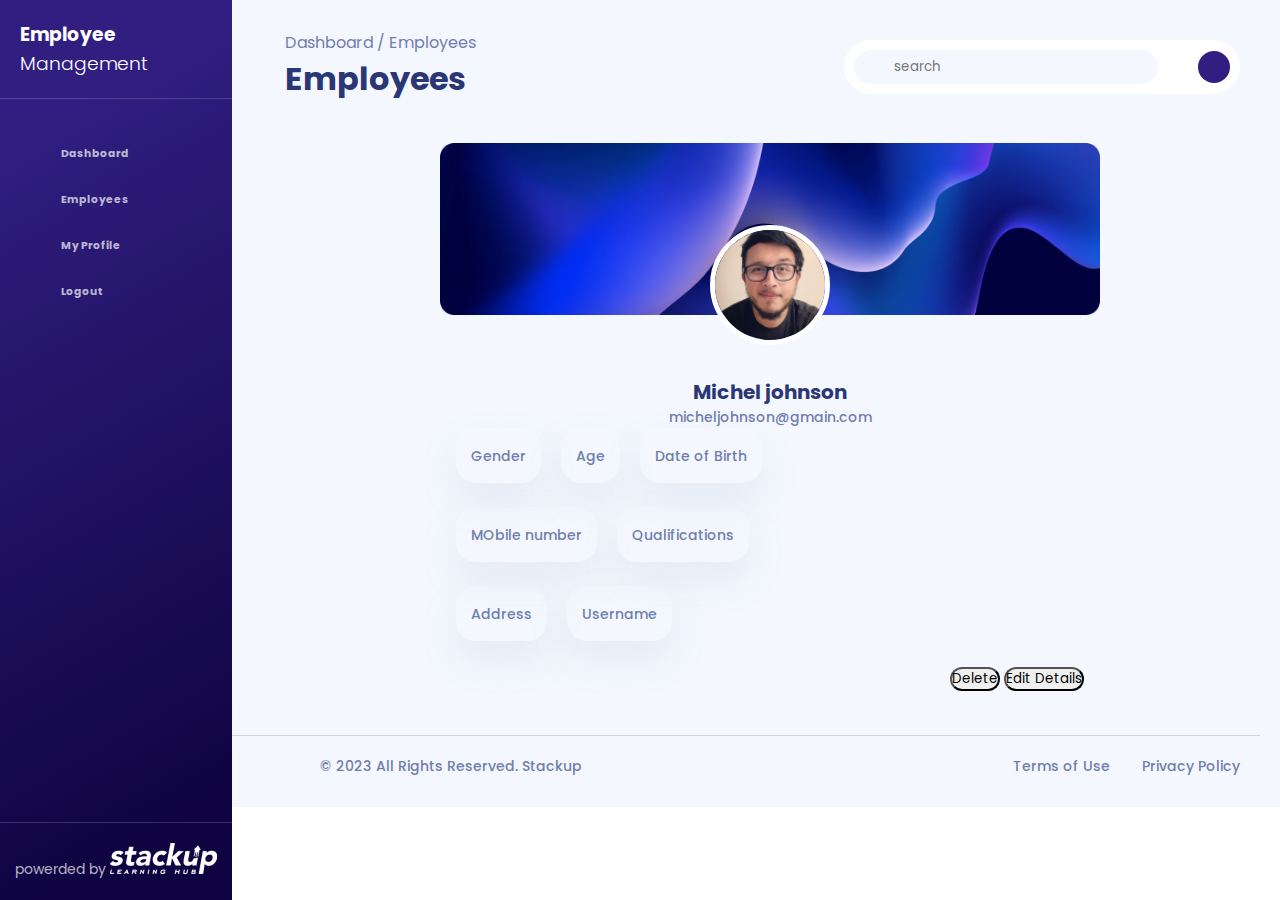
<file: index.html>
<!DOCTYPE html>
<html lang="en">
<head>
    <meta charset="UTF-8">
    <meta name="viewport" content="width=device-width, initial-scale=1.0">
    <link rel="stylesheet" href="https://cdnjs.cloudflare.com/ajax/libs/font-awesome/6.4.0/css/all.min.css" integrity="sha512-iecdLmaskl7CVkqkXNQ/ZH/XLlvWZOJyj7Yy7tcenmpD1ypASozpmT/E0iPtmFIB46ZmdtAc9eNBvH0H/ZpiBw==" crossorigin="anonymous" referrerpolicy="no-referrer" />

    <link href="https://fonts.googleapis.com/css2?family=Poppins:wght@400;500;600;700&display=swap" rel="stylesheet">

    <link href="https://cdn.jsdelivr.net/npm/bootstrap@5.3.0/dist/css/bootstrap.min.css" rel="stylesheet" integrity="sha384-9ndCyUaIbzAi2FUVXJi0CjmCapSmO7SnpJef0486qhLnuZ2cdeRhO02iuK6FUUVM" crossorigin="anonymous">    

    <link rel="stylesheet" href="form.css">
    <title>Document</title>
</head>
<body>
    <div class="menu">
        <div class="logo"><h3>Employee<br><p>Management</p></h3></div>
        <div class="pages">
            <h6><a href="#"><i class="fa-solid fa-house"></i>Dashboard</a></h6>
            <h6><a href="#"><i class="fa-solid fa-chart-simple"></i>Employees</a></h6>
            <h6><a href="#"><i class="fa-solid fa-user"></i>My Profile</a></h6>
            <h6><a href="#"><i class="fa-solid fa-lock"></i>Logout</a></h6>
        </div>
        <footer class="footer">
            powerded by
            <img src="img/image 1.png" alt="">
        </footer>
    </div>







    <!-- ================= -->
    <div class="emppage ">
        <div class="userlogo">
            <div class="userheader">
                <p>Dashboard / Employees</p>
                <h1>Employees</h1>
            </div>
            <div class="search">
                <input id="sbar" type="search" placeholder="search">
                <i class="fa-solid fa-magnifying-glass"></i>
                <i class="fa-regular fa-bell"></i>
                <div class="img">
                    
                </div>
            </div>
        </div>
        
        <div class="containerone  py-3 px-0">
            <!-- <div class="row1 p-3"> -->
                <div class="container-sm">
                    <div class="row forms">
                        <form class="col-8 main  bg-white "id="employeedet">
                          <div class="empdet">
                            <div class="bgimg">
                                <img src="img/empbg.png" alt="">
                                <div class="empfinal">
                                    <img src="img/emp.png">
                                </div>
                                <div class="namemale">
                                    <div class="name">
                                        <h3>Michel johnson</h3>
                                    </div>
                                    <div class="email">
                                        <p>micheljohnson@gmain.com</p>
                                    </div>
                                </div>
                            </div>
                            <div class="row profile">
                                <div class="col"> <label for="">Gender</label><p></p></div>
                                <div class="col" id="age"><label for="">Age</label><p id="ageof"></p></div>
                                <div class="col"><label for="">Date of Birth</label><p></p></div>
                            </div>
                            <div class="row profile">
                                <div class="col"> <label for="">MObile number</label><p></p></div>
                                <div class="col"> <label for="">Qualifications</label><p></p></div>
                                <!-- <div class="col"></div> -->
                            </div>
                            <div class="row profile">
                                <div class="col"> <label for="">Address</label><p></p></div>
                                <div class="col"> <label for="">Username</label><p></p></div>
                                <!-- <div class="col"></div> -->
                            </div>
                            <div class="row profile probtn mb-0">
                                <div class="buttoncol">
                                    <button class="btn btn-danger py-3 px-4">Delete</button>
                                    <button class="btn btn-primary py-3 px-4">Edit Details</button>
                                </div>
                            </div>
                            
    
    
    
    
    
    
                          </div>
                        </form>
                     </div>
                    </div>    
            <!-- </div> -->

        </div>


          <footer class=" footr">
            © 2023  All Rights Reserved. Stackup
            <div class="tc">
                <div class="terms"><a href="#">Terms of Use</a></div>
                <div class="condition"><a href="#">Privacy Policy</a></div>
            </div>
          </footer>
    </div>
   
<script src="view.js"></script>
</body>
</html>
</file>
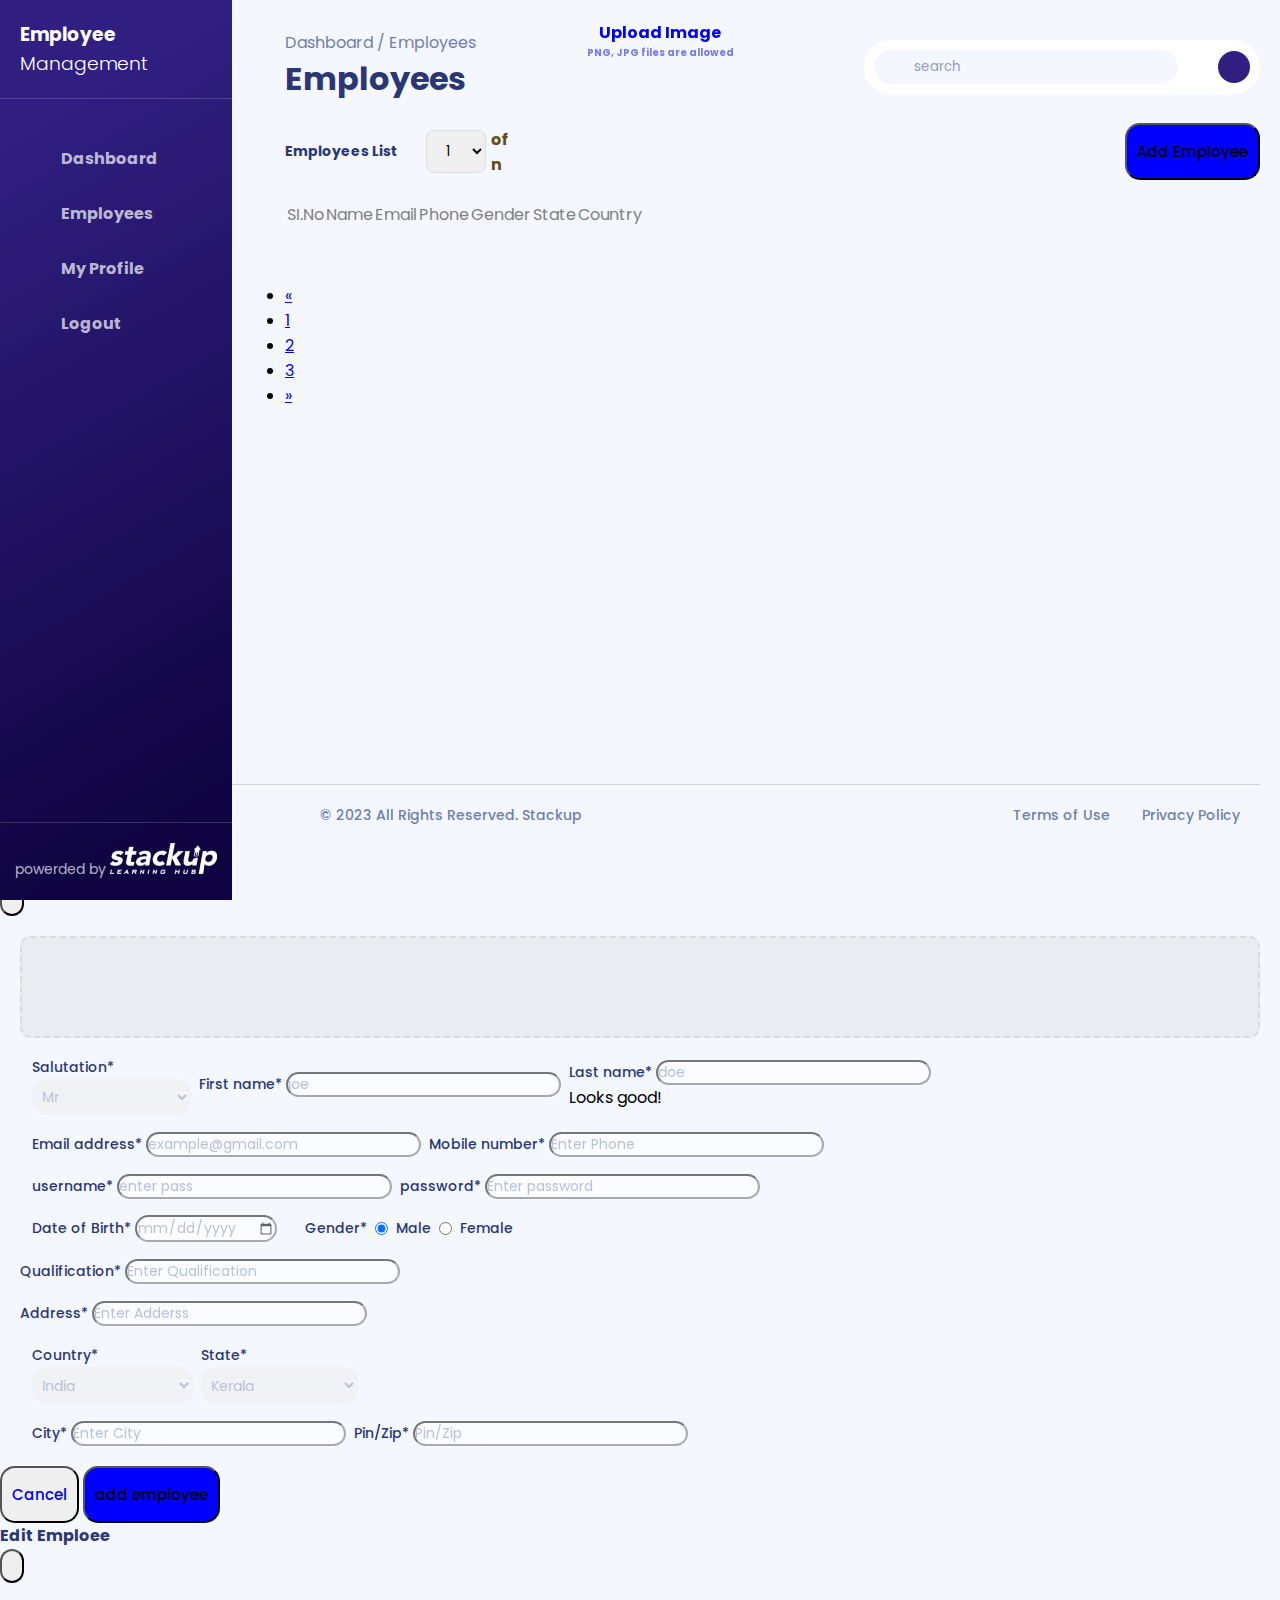
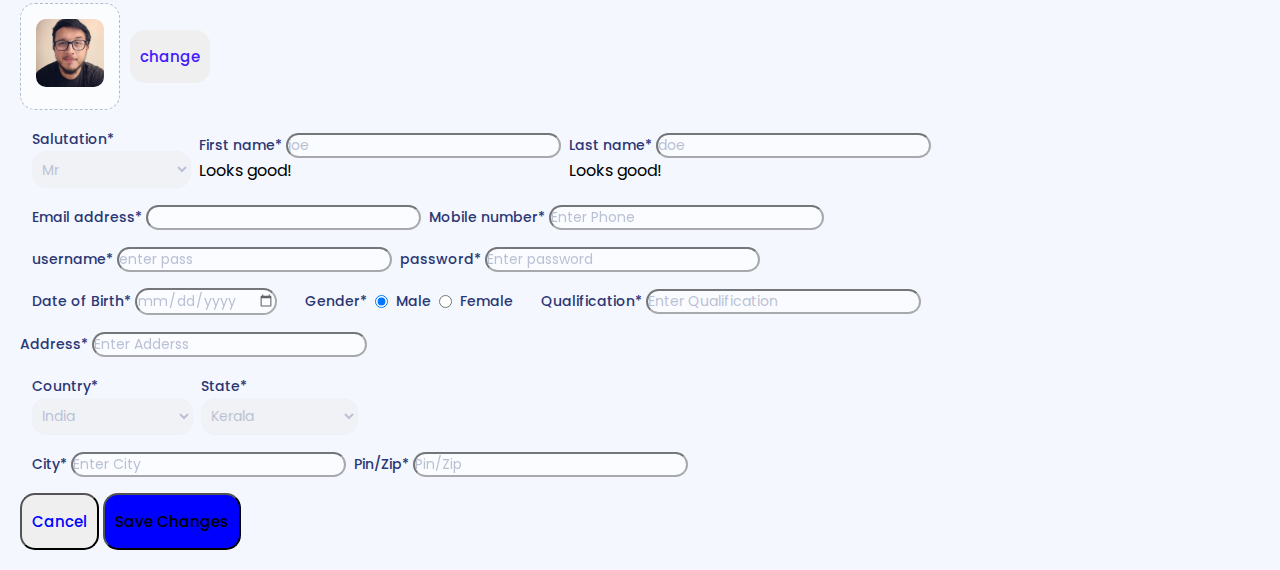
<file: emp.html>
<!DOCTYPE html>
<html lang="en">
<head>
    <meta charset="UTF-8">
    <meta name="viewport" content="width=device-width, initial-scale=1.0">
    <title>employees</title>
    <link rel="stylesheet" href="https://fonts.googleapis.com/css2?family=Material+Symbols+Outlined:opsz,wght,FILL,GRAD@48,400,0,0" />
    <link rel="preconnect" href="https://fonts.googleapis.com">
<link rel="preconnect" href="https://fonts.gstatic.com" crossorigin>
<link href="https://fonts.googleapis.com/css2?family=Poppins:wght@400;500;600;700&display=swap" rel="stylesheet">
    <link rel="stylesheet" href="https://cdnjs.cloudflare.com/ajax/libs/font-awesome/6.4.0/css/all.min.css" integrity="sha512-iecdLmaskl7CVkqkXNQ/ZH/XLlvWZOJyj7Yy7tcenmpD1ypASozpmT/E0iPtmFIB46ZmdtAc9eNBvH0H/ZpiBw==" crossorigin="anonymous" referrerpolicy="no-referrer" />
    <link href="https://cdn.jsdelivr.net/npm/bootstrap@5.3.0/dist/css/bootstrap.min.css" rel="stylesheet" integrity="sha384-9ndCyUaIbzAi2FUVXJi0CjmCapSmO7SnpJef0486qhLnuZ2cdeRhO02iuK6FUUVM" crossorigin="anonymous">    
    <link rel="stylesheet" href="emp.css">

</head>
<body>
    <div class="wraper">
        <input type="checkbox" id="checking">
        <label for="checking"><i class="fa-solid fa-bars"></i></label>
        <div class="menu">
            <div class="logo"><h3>Employee<br><p>Management</p></h3></div>
            <div class="pages">
                <h6 onclick="dashboard()"><a href="#"><i class="fa-solid fa-house"></i>Dashboard</a></h6>
                <h6 onclick="employees()"><a href="#"><i class="fa-solid fa-chart-simple"></i>Employees</a></h6>
                <h6><a href="#"><i class="fa-solid fa-user"></i>My Profile</a></h6>
                <h6><a href="#"><i class="fa-solid fa-lock"></i>Logout</a></h6>
            </div>
            <footer class="footer">
                powerded by
                <img src="img/image 1.png" alt="">
            </footer>
        </div>


        
        <div class="emppage ">
            <div class="userlogo">
                <div class="userheader">
                    <p>Dashboard / Employees</p>
                    <h1>Employees</h1>
                </div>
                <div class="search">
                    <input id="sbar" type="search" placeholder="search">
                    <i class="fa-solid fa-magnifying-glass"></i>
                    <i class="fa-regular fa-bell"></i>
                    <div class="img">
                        
                    </div>
                </div>
            </div>
            
            <div class="containerone  py-3 px-0"id="empcontainer">
                <div class="row1 p-3">
                    <div class="employlist p-0">
                        <!-- <div class="logo"><h3>Employees List</h3> -->
                            <div class="emp ">
                                <label for="salutation" class="form-label salutation "><h4 class="text-primary-emphasis">Employees List</h4></label>
                                <select id="pag"class="form-select" aria-label="Default select example">
                                    <option selected>1</option>
                                    <option value="1">1</option>
                                    <option value="2">2</option>
                                    <option value="3">3</option>
                                </select>
                                <h6>of n</h6>
                            </div>
                            <div class=" ps-4">
                                <button type="button" class="btn btn-primary sm" data-bs-toggle="modal" data-bs-target="#staticBackdrop">
                                    Add Employee
                                  </button>
                            </div>
                    </div>
                        
                </div>
            <div class="table-responsive bg-white">
                <table class="table bg-white">
                    <thead>
                        <tr>
                            <th class="tbl"cope="col">SI.No</th>
                            <th class="tbl"scope="col"> Name</th>
                            <th class="tbl"scope="col">Email</th>
                            <th class="tbl"scope="col">Phone</th>
                            <th class="tbl"scope="col">Gender</th>
                            <th class="tbl"scope="col">State</th>
                            <th class="tbl"scope="col">Country</th>
                            <th scope="col"></th>
                        </tr>
                    </thead>
                    <tbody id="EmpTable">
                        <tr class="details">
                            <td></td>
                            <td class="user"><div class="employee"></div></td>           <!-- <img src="img/Rectangle 347.png"> -->
                            <td></td>
                            <td></td>
                            <td></td>
                            <td></td>
                            <td></td>
                            <td></td>
                        </tr>
                    
                        <!--  -->
                    </tbody>
                    
                      
                </table>
            </div>

            <!-- </div> -->
            <nav aria-label="Page navigation example">
                <ul class="pagination mt-3 mb-3">
                  <li class="page-item">
                    <a class="page-link" href="#" aria-label="Previous">
                      <span aria-hidden="true">&laquo;</span>
                    </a>
                  </li>
                  <li class="page-item"><a class="page-link" href="#">1</a></li>
                  <li class="page-item"><a class="page-link" href="#">2</a></li>
                  <li class="page-item"><a class="page-link" href="#">3</a></li>
                  <li class="page-item">
                    <a class="page-link" href="#" aria-label="Next">
                      <span aria-hidden="true">&raquo;</span>
                    </a>
                  </li>
                </ul>
              </nav>
        </div>
        <footer class=" footr">
            © 2023  All Rights Reserved. Stackup
            <div class="tc">
                <div class="terms"><a href="#">Terms of Use</a></div>
                <div class="condition"><a href="#">Privacy Policy</a></div>
            </div>
          </footer>
    </div>



    <!-- ========================================= emp table end ============================= -->
    <!-- +++++++++++++++++++++++++++++++++++++ emp form add start +++++++++++++++++++++++++++++++++++ -->
    
      
      <!-- Modal -->
      <div class="modal fade" id="staticBackdrop" data-bs-backdrop="static" data-bs-keyboard="false" tabindex="-1" aria-labelledby="staticBackdropLabel" aria-hidden="true">
        <div class="modal-dialog modal-lg">
          <div class="modal-content">
            <div class="modal-header b-0">
                <header><h4>Basic Details</h4></header>
                <button type="button" class="btn-close" data-bs-dismiss="modal" aria-label="Close"></button>
            </div>
            <div class="modal-body p-0">



                <form  id="main" class="col-8 main  bg-white " name="userform" method="post"  onsubmit="return validation()" >
                    <!-- <header><h4>Basic Details</h4><i class="fa-solid fa-xmark"></i></header> -->
                    <div class="card">
                        <div class="card-body">
                        <input class="form-control fileup" type="file" id="formFile">
                      </div>
                      <div class="upload">
                        <i class="fa-solid fa-file-arrow-up text-primary"></i> 
                        <h6 class="text-primary">Upload Image</h6> 
                        <h6 class="png">PNG, JPG files are allowed</h6>
                    </div>
                    </div>
                    <div class="row input">
                        <div class="col-3  imp">
                            <label for="user" class="form-label salutation ">Salutation<span class="text-danger">*</span></label>
                                <select id="user" class="form-label mb-0  selections"  name="userlist" form="userform">
                                <!-- <option class="select " selected>select</option> -->
                                <option value="mr" selected>Mr</option>
                                <option value="mrs">Mrs</option>
                                <option value="dr">Dr</option>
                                <option value="adv">Adv</option>
                                <option value="adv">Other</option>
                            </select>
                        </div>
                        <!-- <label for="exampleInputEmail1">Email address</label> -->
                        <div class="col imp" id="imp">
                            <label for="validationCustom01" class="form-label">First name<span class="text-danger">*</span></label>
                            <input type="text" class="form-control" id="validationCustom01" name="myfname" placeholder="joe" autocomplete="off">
                            <!-- <input placeholder="Enter search term" aria-label="Enter search term"> -->
                            <!-- <div class="valid-feedback">
                              Looks good!
                            </div> -->
                        </div>
                        <div class="col imp">
                            <label for="validationCustom02" class="form-label">Last name<span class="text-danger">*</span></label>
                            <input type="text" class="form-control" id="validationCustom02" placeholder="doe"aria-label="Enter search term" >
                            <div class="valid-feedback">
                             Looks good!
                        </div>
                        </div>
                     </div>
                     <div class="row input">
                        <div class="col imp">
                            <label for="Email1" class="form-label">Email address<span class="text-danger">*</span></label>
                            <input type="email" class="form-control" id="Email1"  placeholder="example@gmail.com">
                            <!-- <small id="emailHelp" class="form-text text-muted">We'll never share your email with anyone else.</small> -->
                        </div>
                        <div class="col imp">
                            <label for="typePhone" class="form-label">Mobile number<span class="text-danger">*</span></label>
                            <input type="tel" id="typePhone" class="form-control"placeholder="Enter Phone" />
                        </div>
                     </div>

                     <div class="row input">
                        <div class="col imp">
                            <label for="username" class="form-label">username<span class="text-danger">*</span></label>
                            <input type="username" class="form-control" id="username" aria-describedby="emailHelp" placeholder="enter pass">
                            <!-- <small id="emailHelp" class="form-text text-muted">We'll never share your email with anyone else.</small> -->
                        </div>
                        <div class="col imp">
                            <label for="password" class="form-label">password<span class="text-danger">*</span></label>
                            <input type="password" id="password" class="form-control"placeholder="Enter password" />
                        </div>
                     </div>





                     <div class="row input">
                        <div class="col-6 imp"> 
                            <label for="date" class="form-label text-capitalize">Date of Birth<span class="text-danger">*</span></label>
                                <input id="date" class="form-control" type = "date" name = "date" >  
                        </div> 
                        <div class="col imp radio">
                            <div class="row gap">
                                <label for="Gender" class="form-label imp">Gender<span class="text-danger">*</span></label>
                                <div class="col gap" id="radio">
                                    <input class="form-check-input Gender" type="radio" name="Gender" value="male" id="flexRadioDefault1"checked><label class="form-label">Male</label>
                                    <input class="form-check-input Gender" type="radio" name="Gender" value="female" id="flexRadioDefault0" ><label class="form-label">Female</label>      
                                    <!-- <input class="form-check-input" type="radio" name="flexRadioDefault" id="flexRadioDefault09" >Other       -->
    
                                </div>
                            </div>
                            
                        </div>

                        </div>


                        <div class="col-12">
                            <label for="Qualification" class="form-label">Qualification<span class="text-danger">*</span></label>
                            <input type="text" id="Qualification" class="form-control"name="Qualification" placeholder="Enter Qualification" />
    
                        </div>

                        <div class="col-12">
                            <label for="exampleInputEmail1" class="form-label">Address<span class="text-danger">*</span></label>
                            <input type="text" id="homename" class="form-control"name="address" placeholder="Enter Adderss" />
    
                        </div>




                        
                        <div class="row input">
                            <div class="col imp">
                                <label for="exampleInputEmail1" class="form-label">Country<span class="text-danger">*</span></label>
                                <select id="Country"  name="carlist" form="carform" class="selections">
                                    <!-- <option class="select" selected>select Country</option> -->
                                    <option value="India" selected>India</Ioption>
                                    <option value="America">America</option>
                                    <option value="Jappan">Jappan</option>
                                    <option value="UK">UK</option>
                                    <option value="Other">Other</option>
                                </select>
                            </div>
                            <div class="col imp">
                                <label for="exampleInputEmail1" class="form-label">State<span class="text-danger">*</span></label>
                                <select id="state"  name="carlist" form="carform" class="selections">
                                    <!-- <option class="select" selected>select state</option> -->
                                    <option value="Kerala" selected>Kerala</option>
                                    <option value="TamilNadu">TamilNadu</option>
                                    <option value="Karnataka">Karnataka</option>
                                    <option value="Bangloor">Bangloor</option>
                                    <option value="Other">Other</option>
                                </select>
                            </div>
                        </div>
                        <div class="row input">
                            <div class="col imp">
                                <label for="city" class="form-label">City<span class="text-danger">*</span></label>
                                <input type="text" id="city" class="form-control"placeholder="Enter City" />
                            </div>
                            <div class="col imp">
                                <label for="Pin/Zip" class="form-label">Pin/Zip<span class="text-danger">*</span></label>
                                <input type="text" id="pin" class="form-control"placeholder="Pin/Zip" />
                            </div>
                        </div>
                    <!-- </form>  -->
                </div>
                <div class="modal-footer">
                    <button type="button" class="btn text-primary me-sm-2" data-bs-dismiss="modal" onclick="reload()">Cancel</button>
                    <button type="submit" class="btn btn-primary py-3" id="addemp">add employee</button>
                </div>
            </form> 
            </div> 
            
            </div>
            </div> 
        <!-- <br>  -->



                <!-- +++++++++++++++++++++++++++++++++++++ emp form add start +++++++++++++++++++++++++++++++++++ -->
   


                

            <div class="modal fade" id="viewempmodal" data-bs-backdrop="static" data-bs-keyboard="false" tabindex="-1" aria-labelledby="staticBackdropLabel" aria-hidden="true">
                <div class="modal-dialog modal-lg">
                  <div class="modal-content">
                    <div class="modal-header b-0">
                        <header><h4>Edit Emploee</h4></header>
                        <button type="button" class="btn-close" data-bs-dismiss="modal" aria-label="Close"></button>
                    </div>
                    <div class="modal-body p-0">





            <form class="col-8 main  bg-white "id="formupdate">
                <!-- <header><h4>Edit Emploee</h4><i class="fa-solid fa-xmark"></i></header> -->
                <div class=" employeeimg">
                    <div class="empimage">
                        <div class="empimg">
                            <img src="img/emp.png" alt="">
                        </div>                  
                    </div>
                    <button class="change">change</button>
                </div>
                <div class="row input">
                    <div class="col-3  imp">
                        <label for="salutation" class="form-label salutation ">Salutation<span class="text-danger">*</span></label>
                            <select id="user" class="form-label mb-0 selections"  name="userlist" form="userform">
                            <!-- <option class="select " selected>select</option> -->
                            <option value="mr">Mr</option>
                            <option value="mrs">Mrs</option>
                            <option value="dr">Dr</option>
                            <option value="adv">Adv</option>
                            <option value="adv">Other</option>
                        </select>
                    </div>
                    <!-- <label for="exampleInputEmail1">Email address</label> -->
                    <div class="col imp">
                        <label for="validationCustom01" class="form-label">First name<span class="text-danger">*</span></label>
                        <input type="text" class="form-control" id="validation01" placeholder="joe" required>
                        <!-- <input placeholder="Enter search term" aria-label="Enter search term"> -->
                        <div class="valid-feedback">
                          Looks good!
                        </div>
                    </div>
                    <div class="col imp">
                        <label for="validationCustom02" class="form-label">Last name<span class="text-danger">*</span></label>
                        <input type="text" class="form-control" id="validation02" placeholder="doe"aria-label="Enter search term" required>
                        <div class="valid-feedback">
                         Looks good!
                    </div>
                    </div>
                 </div>
                 <div class="row input">
                    <div class="col imp">
                        <label for="exampleInputEmail1" class="form-label">Email address<span class="text-danger">*</span></label>
                        <input type="email" class="form-control" id="exampleInputEmail1" aria-describedby="emailHelp" area>
                        <!-- <small id="emailHelp" class="form-text text-muted">We'll never share your email with anyone else.</small> -->
                    </div>
                    <div class="col imp">
                        <label for="typePhone" class="form-label">Mobile number<span class="text-danger">*</span></label>
                        <input type="phone" id="typephone" class="form-control"placeholder="Enter Phone" />
                    </div>
                 </div>


                 <div class="row input">
                    <div class="col imp">
                        <label for="username" class="form-label">username<span class="text-danger">*</span></label>
                        <input type="username" class="form-control" id="Username" aria-describedby="emailHelp" placeholder="enter pass">
                        <!-- <small id="emailHelp" class="form-text text-muted">We'll never share your email with anyone else.</small> -->
                    </div>
                    <div class="col imp">
                        <label for="password" class="form-label">password<span class="text-danger">*</span></label>
                        <input type="password" id="Password" class="form-control"placeholder="Enter password" />
                    </div>
                 </div>





                 <div class="row input">
                    <div class="col-6 imp"> 
                        <label for="date" class="form-label text-capitalize">Date of Birth<span class="text-danger">*</span></label>
                            <input class="form-control" type = "date" name = "date" id="date1">  
                    </div> 
                    <div class="col imp radio">
                        <div class="row gap">
                            <label for="exampleInputEmail1" class="form-label imp">Gender<span class="text-danger">*</span></label>
                            <div class="col gap">
                                <input class="form-check-input" type="radio" name="flexRadioDefault" id="flexRadioDefault7"checked><label class="form-label">Male</label>
                                <input class="form-check-input" type="radio" name="flexRadioDefault" id="flexRadioDefault3" ><label class="form-label">Female</label>      
                                <!-- <input class="form-check-input" type="radio" name="flexRadioDefault" id="flexRadioDefault2" >Other       -->

                            </div>
                        </div>
                        
                    </div>




                    <div class="col-12">
                        <label for="Qualification" class="form-label">Qualification<span class="text-danger">*</span></label>
                        <input type="text" id="qualification" class="form-control"name="Qualification" placeholder="Enter Qualification" />

                    </div>




                    </div>
                    <div class="col-12">
                        <label for="exampleInputEmail1" class="form-label">Address<span class="text-danger">*</span></label>
                        <input type="text" id="form7Example4" class="form-control"placeholder="Enter Adderss" />

                    </div>
                    <div class="row input">
                        <div class="col imp">
                            <label for="exampleInputEmail1" class="form-label">Country<span class="text-danger">*</span></label>
                            <select id="Country"  name="carlist" form="carform" class="selections">
                                <!-- <option class="select" selected>select Country</option> -->
                                <option value="India" selected>India</Ioption>
                                    <option value="America">America</option>
                                    <option value="Jappan">Jappan</option>
                                    <option value="UK">UK</option>
                                    <option value="Other">Other</option>
                            </select>
                        </div>
                        <div class="col imp">
                            <label for="exampleInputEmail1" class="form-label">State<span class="text-danger">*</span></label>
                            <select id="state"  name="carlist" form="carform" class="selections">
                                <!-- <option class="select" selected>select state</option> -->
                                <option value="Kerala" selected>Kerala</option>
                                <option value="TamilNadu">TamilNadu</option>
                                <option value="Karnataka">Karnataka</option>
                                <option value="Bangloor">Bangloor</option>
                                <option value="Other">Other</option>
                            </select>
                        </div>
                    </div>
                    <div class="row input">
                        <div class="col imp">
                            <label for="city" class="form-label">City<span class="text-danger">*</span></label>
                            <input type="text" id="City" class="form-control"placeholder="Enter City" />
                        </div>
                        <div class="col imp">
                            <label for="Pin" class="form-label">Pin/Zip<span class="text-danger">*</span></label>
                            <input type="text" id="pinno" class="form-control"placeholder="Pin/Zip" />
                        </div>
                    </div>
               



                <div class="modal-footer">
                    <button type="button" class="btn text-primary me-sm-2" data-bs-dismiss="modal">Cancel</button>
                    <button type="submit" class="btn btn-primary py-3"onclick="reload()">Save Changes</button>
                </div>

            </form>
            </div> 
            
            </div>
         </div> 
        </div>
     
    <!-- <br> -->


               <!-- +++++++++++++++++++++++++++++++++++++ emp form end +++++++++++++++++++++++++++++++++++ -->

                        


    <div class="deletemodal p-3" id="popup">
        <header class="py-3">
           <h3>delete employee</h3>
        </header>
        <div class="modalb py-3">
           <P >do you want delete this employee</P>
        </div>
       <div class="mfootr py-3">
           <button class="cancel" onclick="cancel()">cancel</button>
           <button class="deleting btn btn-danger " id="del">delete</button>
       </div>
    </div>



    <div id="edit">
        <p>employee updated succesfully</p>
        <button id="ok" onclick="ok()">ok</button>
    </div>


<div id="shade" onclick="cancel()"></div>



    

    <!-- bootstrap js connection -->
    
    <script src="https://cdn.jsdelivr.net/npm/@popperjs/core@2.11.8/dist/umd/popper.min.js" integrity="sha384-I7E8VVD/ismYTF4hNIPjVp/Zjvgyol6VFvRkX/vR+Vc4jQkC+hVqc2pM8ODewa9r" crossorigin="anonymous"></script>
    <script src="https://cdn.jsdelivr.net/npm/bootstrap@5.3.0/dist/js/bootstrap.min.js" integrity="sha384-fbbOQedDUMZZ5KreZpsbe1LCZPVmfTnH7ois6mU1QK+m14rQ1l2bGBq41eYeM/fS" crossorigin="anonymous"></script>
    <script src="emp.js"></script>
    <script src="post.js"></script>
    <!-- <script src="validation.js"></script> -->
    <script src="update.js"></script>
</body>
</html>
</file>
<file: form.css>
*{
    margin: 0;
    padding: 0;
    box-sizing: border-box;
    font-family: 'Poppins', sans-serif;
}




img{
    width: 100%;
}
.menu{
    background: linear-gradient(149.96deg, #301F81 12.51%, #0F0441 89.53%);
    display: flex;
    flex-direction: column;
    justify-content: space-between;
    height:100vh;
    position: fixed;
}

.logo h3{
padding:20px;
padding-right: 3.5rem;
border-bottom: 1px solid #FFFFFF2B;
color: #FFFFFF;

}
.logo p{
font-weight: 300;
/* line-height: rem; */
}
.pages{
flex: 1;
padding-top: 2rem;
padding-left: 20px;
padding-right: 20px;
}

.pages i{
margin-right: 10px;
margin-left: 1rem;
/* color: #FFFFFFB2; */

}
.pages h6{
/* background-color: aqua; */
padding: 15px;
border-radius: 15px;
}
.pages h6 a{
border-radius: 15px;
text-decoration: none;
color:#FFFFFFB2;
}
.footer{
color:#FFFFFFB2;
padding: 20px 15px !important;
font-size: 14px;
border-top: 1px solid #FFFFFF2B;
}
footer img{
    width: unset;
}

.emppage{
    background: #F4F7FE;
    padding: 10px 20px ;
    /* padding-left: 300px; */

}
.btnemp{
    color: white !important;
    background-color:blue;
    padding: 5px;
    border: 0;
}
.userlogo{
    color:#2B3674;
    display: flex;
    width: 100%;
    padding: 20px;
    justify-content: space-between;
    align-items: center;
    padding-left: 265px;

    .search{
        display: flex;
        gap: 20px;
        padding: 10px;
        background-color: white;
        border-radius: 30px;
        align-items: center;
        position: relative;

        .img{
            width: 2rem;
            height: 2rem;
            border-radius: 100%;
            background-color: #301F81;
           
        }
        #sbar{
            border: 0;
            border-radius: 20px;
            padding: 7px;
            padding-left: 40px;
            background-color: #F4F7FE;
        }
        .fa-magnifying-glass{
            position: absolute;
            left: 25px;
        }
        
    }
    .search i{
        color: #A3AED0 !important;
    }
   
}
.userlogo p{
    color: #707EAE;
    margin: 0;

}


.emp{
    display: flex;
    gap: 5px;
    align-items: center;
    .salutation{
        margin: 0;
    }
    #pag{
        padding: 10px 15px;
        width: 4rem;
        border-radius: 8px;
        border: 1px solid #DDDDDD;
    }
    #pag:focus{
        box-shadow: unset;
    }
}
.emp h6{
    width: 46px;
    margin: 0;
}
.employlist{
    display: flex;
    justify-content: space-between;
    align-items: center;
    .btn-primary{
        border-radius: 16px;
    }
}


.containerone{
    border-radius: 20px;
}
td{
    line-height: 3rem;
    font-weight: 600;
    border-bottom: unset;
    color:#2B3674 !important;
}

.table{
    padding: 20px 0;
}
.table-responsive{
    border-radius: 20px;
}
tr{
    border-bottom:1px solid rgb(185, 182, 182) ;
}
.tbl{
    font-weight: 400;
    color:grey !important;
}
.user{
    display: flex;
    align-items: center;
    /* gap: 4px; */
}
.user img{
    vertical-align: unset;
}
.employee{
    width: 2rem;
    height: 2rem;
    border-radius: 100%;
    color: #707EAE;

}
td i{
    padding:10px;
    border-radius: 10px;
    background-color: #EBEFF8;
}

.pagination{
    display: flex;
    justify-content: end;
    gap: 10px;
    .page-link{
        border-radius: 10px !important;
    }
    .page-link:focus{
        box-shadow: unset;
    }
}
.footr{
    display: flex;
    color: #707EAE;
    justify-content: space-between !important;
    padding: 20px;
    padding-left: 300px !important;
    border-top: 1px solid rgb(213, 212, 212);
    font-size: 14px;
    font-weight: 500;
    .tc{
        display: flex;
        gap: 2rem;
    }
    .tc a{
        text-decoration: none;
        color:#707EAE;
    }
}

/* ============================== */
.containerone{
max-width: 700px;
margin: auto;
margin-left: 25rem;
}


.main{
    width: 100%;
    padding:20px ;
    border-radius: 20px;
}
.empfinal{
    width: 120px;
    height: 120px;
    border-radius: 100%;
    border: 5px solid white;

}

.empfinal img{
    /* width: 100%; */
     border-radius: 100% !important;   
}
.bgimg{
    position: relative;
    .empfinal{
        position: absolute;
        left: calc(50% - 60px);
        bottom: calc(50% - 60px);
    }
    .namemale{
        margin-top: 55px;
        text-align: center;
        .name h3{
            font-size: 20px;
            font-weight: 700;
            color: #2B3674;
            /* margin: 0; */
        }
        .email{
            font-size: 14px;
            font-weight: 500;
            color: #707EAE;
        }
        
    }
}
.profile{
    display: flex;
    gap: 20px;
    margin-bottom: 1.5rem;
    padding: 0 1rem;
    .col{
        border-radius: 20px;
        box-shadow: 0px 18px 40px 0px #7090B01F;
        font-size:16px ;
        font-weight:500 ;
        color:#2B3674 ;
        padding: 15px !important;
    }
    .col label{
        font-size:14px ;
        font-weight:500 ;
        color:#707EAE ;
        width: 100%;
    }
}
.profile p{
    margin-bottom: 0;
}
.probtn{
    display: grid;
    justify-content: end;
}
.probtn button{
    border-radius: 20px !important;
}
</file>
<file: emp.css>
*{
    margin: 0;
    padding: 0;
    box-sizing: border-box;
    font-family: 'Poppins', sans-serif;
    
}
button{
    font-size: 15px !important;
    font-weight: 500 !important;
}
img{
    width: 100%;
}
/* body{
    height: 100vh;
} */
.wraper{
    background: #F4F7FE ;
    min-height: 100vh;
    display: flex;
    flex-direction: column;
    .emppage{
        flex: 1;
    }
    .fa-bars{
        position: fixed;
        right: 15px;
        top: 2.5rem;
        font-size: 2rem;
        /* z-index: 10; */
        color: white;
        display: none;
        
    }
    #checking{
        display: none;
    }
    .menu{
        background: linear-gradient(149.96deg, #301F81 12.51%, #0F0441 89.53%);
        display: flex;
        flex-direction: column;
        justify-content: space-between;
        height:100vh;
        position: fixed;
    }
}
.logo h3{
    padding:20px;
    padding-right: 3.5rem;
    border-bottom: 1px solid #FFFFFF2B;
    color: #FFFFFF;

}
.logo p{
    font-weight: 300;
    line-height: rem;
}
.pages{
    flex: 1;
    padding-top: 2rem;
    padding-left: 20px;
    padding-right: 20px;
}

.pages i{
    margin-right: 10px;
    margin-left: 1rem;
    /* color: #FFFFFFB2; */

}
.pages h6{
    /* background-color: aqua; */
    padding: 15px;
    border-radius: 15px;
}
.pages h6 a{
    border-radius: 15px;
    text-decoration: none;
    color:#FFFFFFB2;
}
.footer{
    color:#FFFFFFB2;
    padding: 20px 15px !important;
    font-size: 14px;
    border-top: 1px solid #FFFFFF2B;
}
/* pages end */

.emppage{
    background: #F4F7FE;
    padding: 10px 20px ;
    /* padding-left: 300px; */

}
.btnemp{
    color: white !important;
    background-color:blue;
    padding: 5px;
    border: 0;
}
.userlogo{
    color:#2B3674;
    display: flex;
    width: 100%;
    padding: 20px;
    padding-right: 0;
    justify-content: space-between;
    align-items: center;
    /* margin-bottom:1rem ; */
    padding-left: 265px;

    .search{
        display: flex;
        gap: 20px;
        padding: 10px;
        background-color: white;
        border-radius: 30px;
        align-items: center;
        position: relative;

        .img{
            width: 2rem;
            height: 2rem;
            border-radius: 100%;
            background-color: #301F81;
           
        }
        #sbar{
            border: 0;
            border-radius: 20px;
            padding: 7px;
            padding-left: 40px;
            background-color: #F4F7FE;
        }
        .fa-magnifying-glass{
            position: absolute;
            left: 25px;
        }
        
    }
    .search i{
        color: #A3AED0 !important;
    }
   
}
.userlogo p{
    color: #707EAE;
    margin: 0;

}


.emp{
    display: flex;
    gap: 5px;
    align-items: center;
    .salutation{
        margin: 0;
    }
    #pag{
        padding: 10px 15px;
        width: 4rem;
        border-radius: 8px;
        border: 1px solid #DDDDDD;
    }
    #pag:focus{
        box-shadow: unset;
    }
}
.emp h6{
    width: 46px;
    margin: 0;
}
.employlist{
    display: flex;
    justify-content: space-between;
    align-items: center;
    .btn-primary{
        border-radius: 16px;
    }
}


.containerone{
    border-radius: 20px;
    padding-left: 265px !important;
    min-height: 73.4vh;
}
td{
    line-height: 3rem;
    font-weight: 600;
    border-bottom: unset;
    color:#2B3674 !important;
}
/* th{
    display: flex;
    align-items: center;
    gap: 10px;
    flex-direction:column ;
} */
/* .tbl::after{
    content: "\e5cf";
    border: 0;
    font-size: 20px;
    display: inline-block;
    font-family: "Material Symbols Outlined";
} */
.table{
    padding: 20px 0;
}
.table-responsive{
    border-radius: 20px;
}
tr{
    border-bottom:1px solid rgb(185, 182, 182) ;
}
.tbl{
    font-weight: 400;
    color:grey !important;
}
.user{
    display: flex;
    align-items: center;
    /* gap: 4px; */
}
.user img{
    vertical-align: unset;
}
.employee{
    width: 2rem;
    height: 2rem;
    border-radius: 100%;
    color: #707EAE;

}
.dropdown{
    padding:10px !important;
    border-radius: 10px !important;
    background-color: #EBEFF8;
    border: none;
    position: relative;
    display: grid;
    align-items: center;
}
#boot{
   width: 50px !important;
    gap: 5px;
    flex-direction: column;
    border-radius: 10px;
    border: 0.5px solid #D3D8E2 ;
    padding: 10px 40px;
    background-color: #ffffff;
    box-shadow: 0px 1px 4px 0px #1010311F;
    /* display: none; */
    
}
#boot .action{
    display: flex;
    align-items: center;
    height: 30px;
    gap: 5px;
    padding: 0 !important;
    border: 0;
    background: transparent;

}

.selected{
    display: flex !important;
}

.pagination{
    justify-content: end;
    gap: 10px;
    .page-link{
        border-radius: 10px !important;
    }
    .page-link:focus{
        box-shadow: unset;
    }
}
.footr{
    display: flex;
    color: #707EAE;
    justify-content: space-between !important;
    padding: 20px;
    padding-left: 300px !important;
    border-top: 1px solid rgb(213, 212, 212);
    font-size: 14px;
    font-weight: 500;
    .tc{
        display: flex;
        gap: 2rem;
    }
    .tc a{
        text-decoration: none;
        color:#707EAE;
    }
}



/* =================================================== */





/* *{
    margin: 0;
    padding: 0;
    box-sizing: border-box;
} */
:root{
    --primary:Blue;
    --secondary:#2B3674;
    --colunm:#E9EDF2;
    --place:#949DB9;
}
.container-fluid{
    padding-left: 300px !important;
}
header{
    display: flex;
    justify-content: space-between;
    .fa-xmark{
        font-size: 30px;
        border-radius: 10px;
        background-color: #dfe4f0;
        padding: 3px;
        
    }
}
.forms{
    gap: 1rem !important;
}
.fa-file-arrow-up{
    color: var(--primary);
}
.text-primary{
    color: var(--primary);
}
.btn-primary{
    background-color: var(--primary);
}
body{
    background-color:var(--colunm);
    /* padding: 2rem 0;   */
}

 h1{
    margin: 0;
}
h6{
    color: #624E17;
    font-size: 16px;
}
.main {
    display: grid;
    /* max-width: 800px; */
    gap: 1rem !important;
    /* padding: 20px !important; */
    margin-left: 300px !important;
    /* margin-right: 100px; */
    margin:auto;
}
.col , .col-2{
    gap: 2rem;
    padding:20px !important;
    margin: auto;
    margin: 0%;
    border-radius: 10px !important;
}
.col-8{
    border-radius: 20px;
    padding: 20px !important;
}
.imp,.gap{
    padding: 0 !important;
    border-radius: 10px !important;
}
.row , .date{
   padding: 0 12px;
   gap: 1rem;
}
.customRange1{
    color: red !important;
}
.date {
    width: 100%;
    height: 2.3rem;
    border-radius: 14px;
}
#Country , #state , #user{
    width: 100%;
    height: 2.3rem;
    border-radius: 14px;
    padding: 0 5px !important;
    border-color: var(--colunm);
    
}
.radio{
    padding: 0 20px !important;
}
.gap{
    display: flex;
    gap: .5rem;
    justify-content: unset;
}
.form-control , #user , #Country , #state{
    border-radius: 14px !important;
    font-weight: 400;
    opacity: .6;
    color: var(--place) !important;
    font-size: 14px;
         
}


.selections:focus{
    outline: 0 !important;
}
::placeholder{
    color: var(--place) !important;
}
.form-control:focus{
    box-shadow: unset;
    border-color:var(--primary);
    font-size: 14px;
    font-weight: 400;
}
.selections:focus{
    box-shadow: unset;
    border-color:var(--primary) !important;
    font-weight: 400;
    font-size: 14px;
    /* border: none; */
}
.card-body{
    border: 2px dashed #dcdcdc;
    border-radius: 10px;
    height: 6rem;
    background-color: var(--colunm);
    padding: 49px !important;
}
.card{
    border: 0;
}
.form-control-color{
    width: 100%;
}
.form-range{
    padding: 0 !important;
    width: unset;
}
.border{
    width: 100%;
    height: 2.3rem;
    display: grid;
    align-items: center;
    padding: 0 10px;
    border-radius: 14px;
}
#floatingTextarea2{
    min-height: 7.5rem;
}
/* .footer{
    padding: 10px 30px !important;
    display: flex;
    justify-content: end;
    gap: 10px;
} */
.footer img{
    width: unset;
}
.cancel{
    border: 0;
}
button{
    border-radius: 15px !important;
    padding: 15px 10px !important;
}
.fileup{
    position: relative;
    opacity: 0;
    z-index: 5 !important;
}
.upload{
    width: 100%;
    display: grid;
gap: 0px;
justify-content: center;
text-align: center;
position: absolute;
top: 20px;
}
.png{
    font-size: 10px;
    color: rgb(124, 122, 238);
}
.hg{
    border: 1px solid gainsboro !important;
    color:var(--secondary);
    font-weight: 700;
    width: 70px;
    height: 3rem;
    padding: 0 !important;
    display: flex;
    align-items:center ;
    justify-content: center;
    border-radius: 15px !important;
}
.row{
    display: flex;
    align-items: center;
    gap: .5rem;
}

.check{
    gap: 0 !important;
}
.salutation{
    width: 100%;
}
label{
    color: var(--secondary);
    font-weight: 500;
    font-size: 14px;
}
header{
    color: var(--secondary);
    font-weight: 700
}
.form-check-input:focus{
    box-shadow: unset;
}
/* @media(max-width:575px){
    .forms{
        display: grid;
    }
    .check{
        display: flex;
        flex-direction: column;
        gap: .5rem !important;
    }
    .imp{
        width: 100%;
    } 
     #user{
        width: 100px;
    }
    .size{
        flex-direction: column !important;///
    }
     .input{
        display: grid;

    } 
    .range{
        display: grid !important;
    }

} */





/* ============================separate page =================================*/


.employeeimg{
    display: flex;
    align-items: center;
    gap: 10px;
    .empimage{
        width: 100px;
        padding: 15px 15px !important;
        border-radius: 15px;
        border: 1px dashed #B2BAD0;
        background-color: #FAFCFE ;
       .empimg{
        border-radius: 10px !important;
        }
        .empimg img{
            width: 100%;
            border-radius: 10px;
        }
   
    }
    .change{
        padding: 10px 15px;
        border-radius: 2rem;
        border: 0;
        font-size: 14px;
        font-weight: 700;
        color: #4318FF;
    }
}

.empfinal{
    width: 120px;
    height: 120px;
    border-radius: 100%;
    border: 5px solid white;

}
.empfinal img{
     border-radius: 100% !important;   
}
.bgimg{
    position: relative;
    .empfinal{
        position: absolute;
        left: calc(50% - 60px);
        bottom: calc(50% - 60px);
    }
    .namemale{
        margin-top: 55px;
        text-align: center;
        .name h3{
            font-size: 20px;
            font-weight: 700;
            color: #2B3674;
            /* margin: 0; */
        }
        .email{
            font-size: 14px;
            font-weight: 500;
            color: #707EAE;
        }
        
        /* margin: auto; */
    }
}
.profile{
    display: flex;
    gap: 20px;
    margin-bottom: 1.5rem;
    .col{
        border-radius: 30px;
        box-shadow: 0px 18px 40px 0px #7090B01F;
        font-size:16px ;
        font-weight:500 ;
        color:#2B3674 ;
        padding: 15px !important;
    }
    .col label{
        font-size:14px ;
        font-weight:500 ;
        color:#707EAE ;
        width: 100%;
    }
}
.probtn{
    display: grid;
    justify-content: end;
}
.probtn button{
    border-radius: 20px !important;
}


/* .main{ 
   
    display: none;

} */
.modal-body{
    .main{
        margin:0 !important;
        width: 100%;

    }
}




.forminput.error input{
    border-color: red !important;
}


@media(max-width:700px){
    .menu{
        /* display: none !important; */
        left: -100%;
        width: 100%;
        z-index: 5;
    }
    .fa-bars{
        display:block !important ;
        z-index: 10 ;
    }
    .userlogo{
        display: grid;
        padding-left: 0;
        justify-content: unset;
        position: fixed;
        left: 0;
        background-color: #2B3674;
        color: white;
        gap: 15px;
        .userheader{
            text-align: start;
            padding-left: 11px;
        }
        .userheader p{
            font-size: 11px !important;
            
        }
        .search{
            border-radius: unset;
            margin: 0 10px;
            #sbar{
                flex: 1;
            }
        }
        
    }
    .containerone{
        padding-left: 0 !important;
        margin-top: 9rem;
    }
    .footr{
        padding-left: 1rem !important;
    }

    #checking:checked ~ .menu{
        /* display: flex !important; */
        left: 0%;
        transition: .5s;
    }
    .emp{
        display: none;
    }

}




/* ======================================view================================ */


.link{
    list-style: none;
    text-decoration: none;
    color: black;
}


.deletemodal{
    width: 500px;
    position: fixed;
    top: 150px;
    left: calc(50% - 250px);
    background-color:#E9EDF2;
    border-radius: 20px;
    border: 1px solid red;
    z-index: 100;
    visibility: hidden;

    .mfootr{
        display: flex;
        justify-content: end;
        gap: 10px;
       

    }
}

#shade{
    width: 100%;
    height: 100%;
    position: fixed;
    background-color: black;
    opacity: .8;
    top: 0;
    z-index: 10;
    visibility: hidden;
}


#edit{
    background-color: #e2e4ec;
    border: 1px solid blue;
    color: rgb(48, 47, 47);
    position: fixed;
    top: 30%;
    left: calc(50% - 100px);
    display: grid;
    gap: 20px;
    padding: 20px;
    border-radius: 10px;
    display: none;
    z-index: 20000;

    #ok{
        width: 50px;
        border: none;
        background-color: rgb(97, 97, 196);
        color: white;
    }

}
</file>
